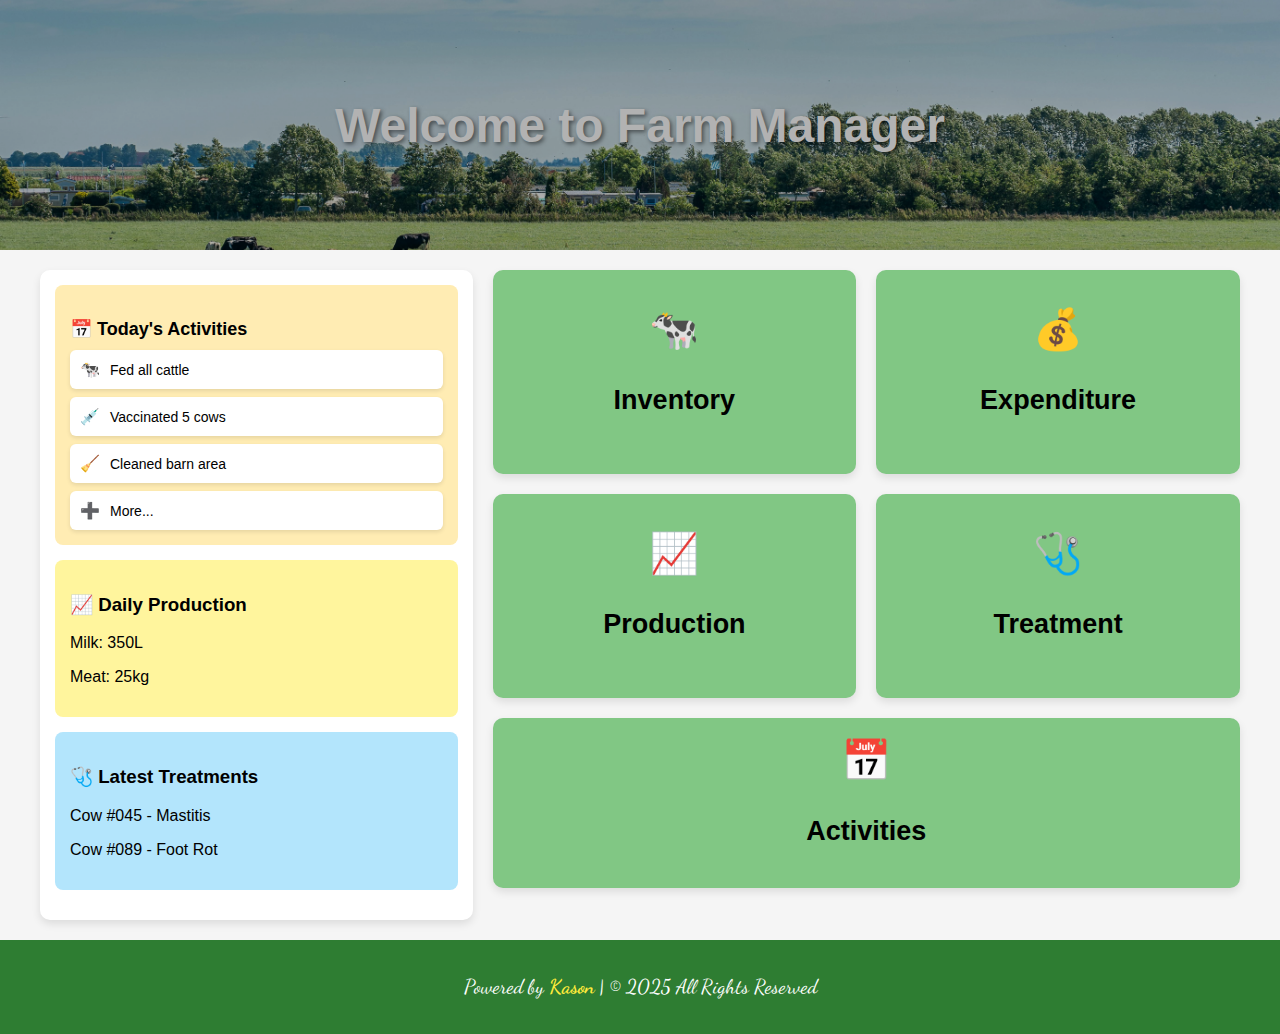
<file: index.html>
<!DOCTYPE html>
<html lang="en">
<head>
    <meta charset="UTF-8">
    <meta name="viewport" content="width=device-width, initial-scale=1.0">
    <title>Farm Manager - Dashboard</title>
    <link href="https://fonts.googleapis.com/css2?family=Dancing+Script:wght@400;600&display=swap" rel="stylesheet">
    <link rel="stylesheet" href="./css/styles.css">
    <link rel="apple-touch-icon" sizes="180x180" href="/apple-touch-icon.png">
<link rel="icon" type="image/png" sizes="32x32" href="/favicon-32x32.png">
<link rel="icon" type="image/png" sizes="16x16" href="/favicon-16x16.png">
<link rel="manifest" href="/site.webmanifest">
</head>
<body>

  <!-- Dashboard Header -->
  <header class="dashboard-header">
      <div class="overlay"></div>
      <h1>Welcome to Farm Manager</h1>
  </header>

  <div class="dashboard-container">

      <!-- Left Summary Panel -->
      <aside class="summary-panel">
        <div class="summary-box activities-summary" onclick="window.location.href='activities.html'">
          <h3>📅 Today's Activities</h3>
          <div class="activities-list">
              <div class="activity-item">
                  <span class="activity-icon">🐄</span> Fed all cattle
              </div>
              <div class="activity-item">
                  <span class="activity-icon">💉</span> Vaccinated 5 cows
              </div>
              <div class="activity-item">
                  <span class="activity-icon">🧹</span> Cleaned barn area
              </div>
              <div class="activity-item">
                  <span class="activity-icon">➕</span> More...
              </div>
          </div>
      </div>
      

          <div class="summary-box production-summary" onclick="window.location.href='production.html'">
              <h3>📈 Daily Production</h3>
              <p>Milk: 350L</p>
              <p>Meat: 25kg</p>
          </div>

          <div class="summary-box treatment-summary" onclick="window.location.href='treatment.html'">
              <h3>🩺 Latest Treatments</h3>
              <p>Cow #045 - Mastitis</p>
              <p>Cow #089 - Foot Rot</p>
          </div>
      </aside>

      <!-- Right Dashboard Cards -->
      <section class="dashboard-cards-container">
          <a href="inventory.html" class="dashboard-card inventory">
              <span class="icon">🐄</span>
              <h2>Inventory</h2>
          </a>

          <a href="expenditure.html" class="dashboard-card expenditure">
              <span class="icon">💰</span>
              <h2>Expenditure</h2>
          </a>

          <a href="production.html" class="dashboard-card production">
              <span class="icon">📈</span>
              <h2>Production</h2>
          </a>

          <a href="treatment.html" class="dashboard-card treatment">
              <span class="icon">🩺</span>
              <h2>Treatment</h2>
          </a>

          <a href="activities.html" class="dashboard-card activities">
              <span class="icon">📅</span>
              <h2>Activities</h2>
          </a>
      </section>

  </div>

  <!-- Footer Section -->
<footer class="footer">
  <p>Powered by <a href="https://yourcompanywebsite.com">Kason</a> | &copy; 2025 All Rights Reserved</p>
</footer>

</body>

</html>
</file>
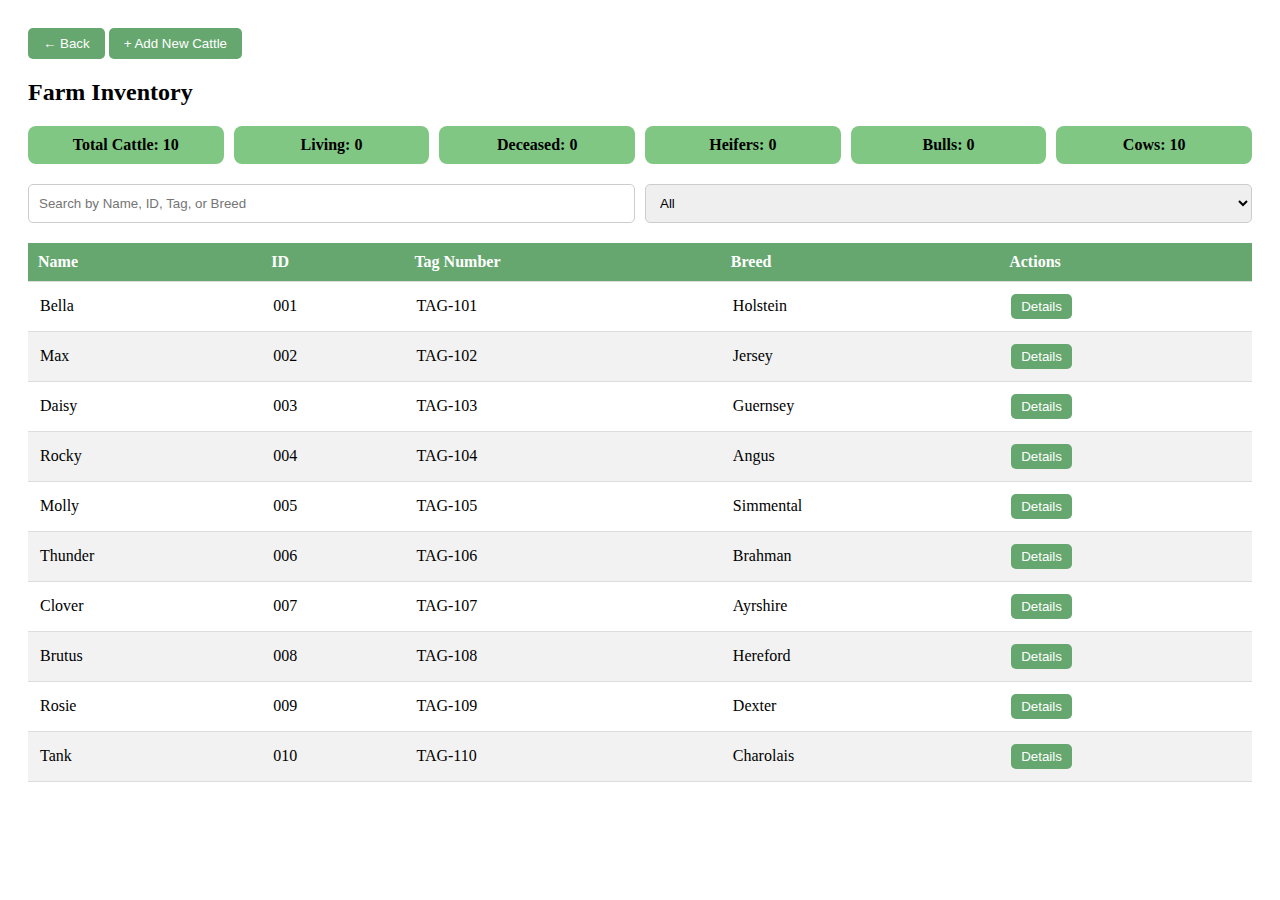
<file: inventory.html>
<!DOCTYPE html>
<html lang="en">
<head>
    <meta charset="UTF-8">
    <meta name="viewport" content="width=device-width, initial-scale=1.0">
    <title>Farm Inventory</title>
    <link rel="stylesheet" href="./css/inventory.css">
    <link rel="apple-touch-icon" sizes="180x180" href="/apple-touch-icon.png">
<link rel="icon" type="image/png" sizes="32x32" href="/favicon-32x32.png">
<link rel="icon" type="image/png" sizes="16x16" href="/favicon-16x16.png">
<link rel="manifest" href="/site.webmanifest">
</head>
<body>
    <!-- Inventory Page -->
<div class="inventory-container">
    <button class="back-btn" onclick="goBack()">&#8592; Back</button>
    <button class="add-btn" onclick="openAddForm()">+ Add New Cattle</button>
    <h2>Farm Inventory</h2>
    
    <!-- Total Count Summary -->
    <div class="summary-cards">
        <div class="summary-card">Total Cattle: <span id="total-cattle">0</span></div>
        <div class="summary-card">Living: <span id="total-living">0</span></div>
        <div class="summary-card">Deceased: <span id="total-dead">0</span></div>
        <div class="summary-card">Heifers: <span id="total-heifers">0</span></div>
        <div class="summary-card">Bulls: <span id="total-bulls">0</span></div>
        <div class="summary-card">Cows: <span id="total-cows">0</span></div>
    </div>
    
    <!-- Search and Filter Section -->
    <div class="search-filter-container">
        <input type="text" id="search" class="search-bar" placeholder="Search by Name, ID, Tag, or Breed">
        <select id="filter-gender" class="filter-dropdown">
            <option value="all">All</option>
            <option value="male">Male</option>
            <option value="female">Female</option>
        </select>
    </div>
    
    <!-- Animal List -->
    <table class="animal-list">
        <thead>
            <tr>
                <th>Name</th>
                <th>ID</th>
                <th>Tag Number</th>
                <th>Breed</th>
                <th>Actions</th>
            </tr>
        </thead>
        <tbody id="animal-table-body">
            <!-- Data will be added dynamically -->
        </tbody>
    </table>
</div>
    <script src="./js/inventory.js"></script>
</body>
</html>
</file>
<file: css/styles.css>
/* General Styles */
body {
  font-family: Arial, sans-serif;
  margin: 0;
  padding: 0;
  background-color: #F5F5F5;
  display: flex;
  flex-direction: column;
  align-items: center;
}

/* Dashboard Header (Farm Image) */
.dashboard-header {
  width: 100%;
  height: 250px; /* Adjust height as needed */
  background: url('../images/dashboard\ 1.jpg') no-repeat center center/cover;
  position: relative;
  display: flex;
  align-items: center;
  justify-content: center;
  color: white;
  text-shadow: 2px 2px 4px rgba(0, 0, 0, 0.5);
  font-size: 24px;
  font-weight: bold;
}

/* Optional Overlay for Better Readability */
.dashboard-header::before {
  content: "";
  position: absolute;
  top: 0;
  left: 0;
  width: 100%;
  height: 100%;
  background: rgba(0, 0, 0, 0.3); /* Dark transparent overlay */
}

/* Dashboard Layout */
.dashboard-container {
  display: flex;
  max-width: 1200px;
  width: 100%;
  padding: 20px;
  gap: 20px;
}

/* Left Section (Summary Panel) */
.summary-panel {
  width: 35%;
  background: white;
  padding: 15px;
  border-radius: 10px;
  box-shadow: 0 4px 8px rgba(0, 0, 0, 0.1);
}

/* Summary Box Styling */
.summary-box {
  margin-bottom: 15px;
  padding: 15px;
  border-radius: 8px;
  cursor: pointer;
  transition: transform 0.2s, box-shadow 0.2s;
}

.summary-box:hover {
  transform: translateY(-3px);
  box-shadow: 0 4px 8px rgba(0, 0, 0, 0.2);
}

.activities-summary { background-color: #FFECB3; } /* Light Orange */
.production-summary { background-color: #FFF59D; } /* Yellow */
.treatment-summary { background-color: #B3E5FC; } /* Blue */

/* Activities Summary Box */
.activities-summary {
  background-color: #FFECB3; /* Light Orange */
  padding: 15px;
  border-radius: 8px;
  cursor: pointer;
  transition: transform 0.2s, box-shadow 0.2s;
}

.activities-summary:hover {
  transform: translateY(-3px);
  box-shadow: 0 4px 8px rgba(0, 0, 0, 0.2);
}

.activities-summary h3 {
  margin-bottom: 10px;
  font-size: 18px;
}

.activities-list {
  display: flex;
  flex-direction: column;
  gap: 8px;
}

.activity-item {
  background: white;
  padding: 10px;
  border-radius: 6px;
  box-shadow: 0 2px 4px rgba(0, 0, 0, 0.1);
  font-size: 14px;
  display: flex;
  align-items: center;
  gap: 10px;
}

/* Activity Icon */
.activity-icon {
  font-size: 16px;
  color: #FFA000; /* Darker Orange */
}


/* Right Section (Dashboard Cards) */
.dashboard-cards-container {
  width: 65%;
  display: grid;
  grid-template-columns: repeat(2, 1fr);
  gap: 20px;
}

/* Dashboard Cards */
.dashboard-card {
  background: white;
  padding: 20px;
  text-align: center;
  border-radius: 10px;
  box-shadow: 0 4px 8px rgba(0, 0, 0, 0.1);
  text-decoration: none;
  color: black;
  transition: transform 0.2s, box-shadow 0.2s;
  display: flex;
  flex-direction: column;
  align-items: center;
  justify-content: center;
  font-size: 18px;
}

.dashboard-card .icon {
  font-size: 40px;
  margin-bottom: 10px;
}

.dashboard-card:hover {
  transform: translateY(-5px);
  box-shadow: 0 6px 12px rgba(0, 0, 0, 0.2);
}

/* Card Colors */
.inventory { background-color: #81C784 ; }  /* Light Green */
.expenditure { background-color: #81C784 ; } /* Light Red */
.production { background-color: #81C784 ; }  /* Light Yellow */
.treatment { background-color: #81C784 ; }  /* Light Blue */
/* Activities Card */
.activities {
  background-color: #81C784 ; /* Light Purple */
  grid-column: span 2; /* Spanning across both columns */
  height: 130px; /* Slightly reduced from 150px */
}

/* Footer Styling with Calligraphic Font */
.footer {
  width: 100%;
  background-color: #2E7D32; /* Dark Green */
  color: white;
  text-align: center;
  padding: 15px 0;
  font-size: 20px;
  font-family: 'Dancing Script', cursive; /* Calligraphic Font */
  position: relative;
  bottom: 0;
}

.footer a {
  color: #FFEB3B; /* Yellow Accent */
  text-decoration: none;
  font-weight: bold;
}

.footer a:hover {
  text-decoration: underline;
}
</file>
<file: css/inventory.css>
.inventory-container {
  padding: 20px;
}

.back-btn, .add-btn {
  background: #66A76F;
  color: white;
  padding: 8px 15px;
  border: none;
  border-radius: 5px;
  cursor: pointer;
}

.back-btn:hover, .add-btn:hover {
  background: #4C8B5F;
}
.summary-cards {
  display: flex;
  justify-content: space-between;
  gap: 10px;
  margin-bottom: 20px;
}
.summary-card {
  background: #81C784;
  color: black;
  padding: 10px;
  text-align: center;
  border-radius: 8px;
  font-weight: bold;
  flex: 1;
}

.search-filter-container {
  display: flex;
  gap: 10px;
  margin-bottom: 20px;
}

.search-bar, .filter-dropdown {
  flex: 1;
  padding: 10px;
  border: 1px solid #ccc;
  border-radius: 5px;
}

.animal-list {
  width: 100%;
  border-collapse: collapse;
  text-align: left;
}

.animal-list th, .animal-list td {
  padding: 10px;
  border-bottom: 1px solid #ddd;
}

.animal-list th {
  background-color: #66A76F;
  color: white;
}

.animal-list tr:nth-child(even) {
  background-color: #f2f2f2;
}

.animal-list td {
  padding: 12px;
}

.details-btn {
  background: #66A76F;
  color: white;
  padding: 5px 10px;
  border: none;
  cursor: pointer;
  border-radius: 5px;
}
.details-btn:hover {
  background: #4C8B5F;
}
</file>
